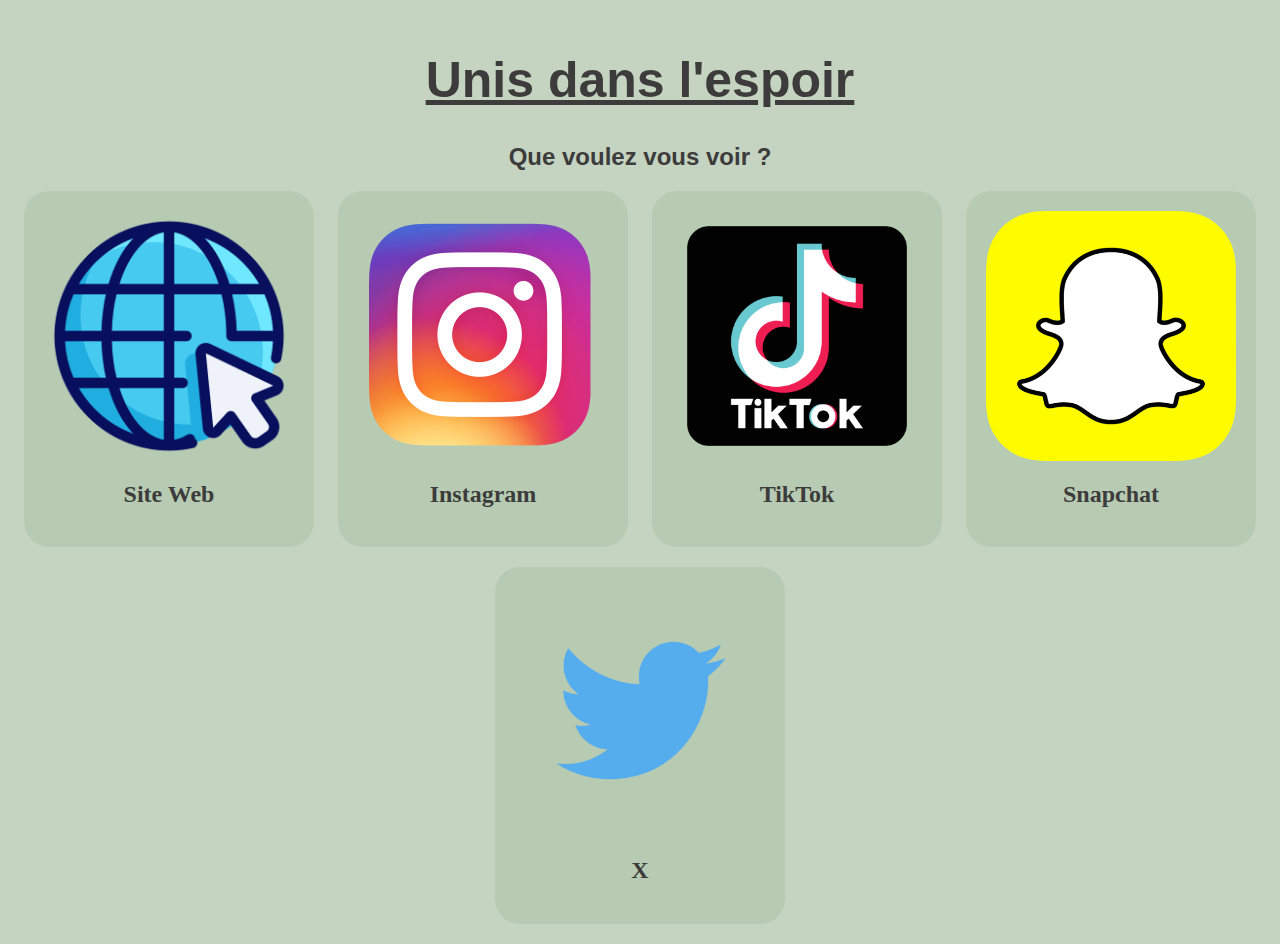
<file: index.html>
<html lang="FR">
<head>
    <meta charset="UTF-8">
    <meta name="viewport" content="width=device-width, initial-scale=1.0">
    <link rel="stylesheet" href="style.css">
    <title>Unis dans l'espoir</title>
</head>
<body>
    <main>
    <h1>Unis dans l'espoir</h1>
    <h2 id="titre2">Que voulez vous voir ?</h2>
    <section class="conteneur">
        <a href="https://unisdanslespoir-9.webnode.fr/">
            <div id="box1" class="box">
                <img src="monsite.png" alt="">
                <h2>Site Web</h2>   
            </div>
        </a>
        <a href="https://www.instagram.com/unis.dans.lespoir/?igsh=cHBqYmIwZmJnanpk#">
            <div id="box1" class="box">
                <img src="instagram.png" alt="">
                <h2>Instagram</h2>   
            </div>
        </a>
        <a href="https://www.tiktok.com/@unies_dans_lespoir?_t=ZN-8v4dNILDEGM&_r=1">
              <div id="box3" class="box">
                  <img src="tiktok.png" alt="">
                  <h2>TikTok</h2>
              </div>
        </a>
        <a href="https://snapchat.com/t/khV1K4LG">
            <div id="box3" class="box">
                <img src="snap.png" alt="">
                <h2>Snapchat</h2>
            </div>
        </a>
      <a href="https://x.com/unisdanslespoir?s=21">
            <div id="box3" class="box">
                <img src="x.png" alt="">
                <h2>X</h2>
            </div>
        </a>
    </section>
    </main>
</body>
</html>
</file>
<file: style.css>
body{
    background-color: rgba(180, 200, 175, 0.78);
     margin: 0;
 }
 h1{
     color: rgb(61, 59, 59);
     font-family: Avantgarde, TeX Gyre Adventor, URW Gothic L, sans-serif;
     text-align: center;
     margin-top: 4%;
     font-size:50px;
     text-decoration: underline;
 }
 #titre2{
     color: rgb(61, 59, 59);
     font-family: Avantgarde, TeX Gyre Adventor, URW Gothic L, sans-serif;
     text-align: center;
 }
 .conteneur{
     display: flex;
     position: absolute;
     width: 100%;
     justify-content: space-evenly;
     flex-wrap: wrap;
 }
 .box img{
     position: relative;
     width: 250px;
 }
 .box h2{
     color: rgb(61, 59, 59);
     text-align: center;
 }
 section a{
     text-decoration: none;
 }
 .box{
     background-color: rgba(180, 200, 175, 0.78);
     border-radius: 25px;
     margin-bottom: 20px;
     padding: 20px;
     transition: 0.5s;
 }
 .box:hover{
     background-color: rgba(180, 200, 175, 0.78);
     padding: 30px;
     transition: 0.4s;
 }
</file>
